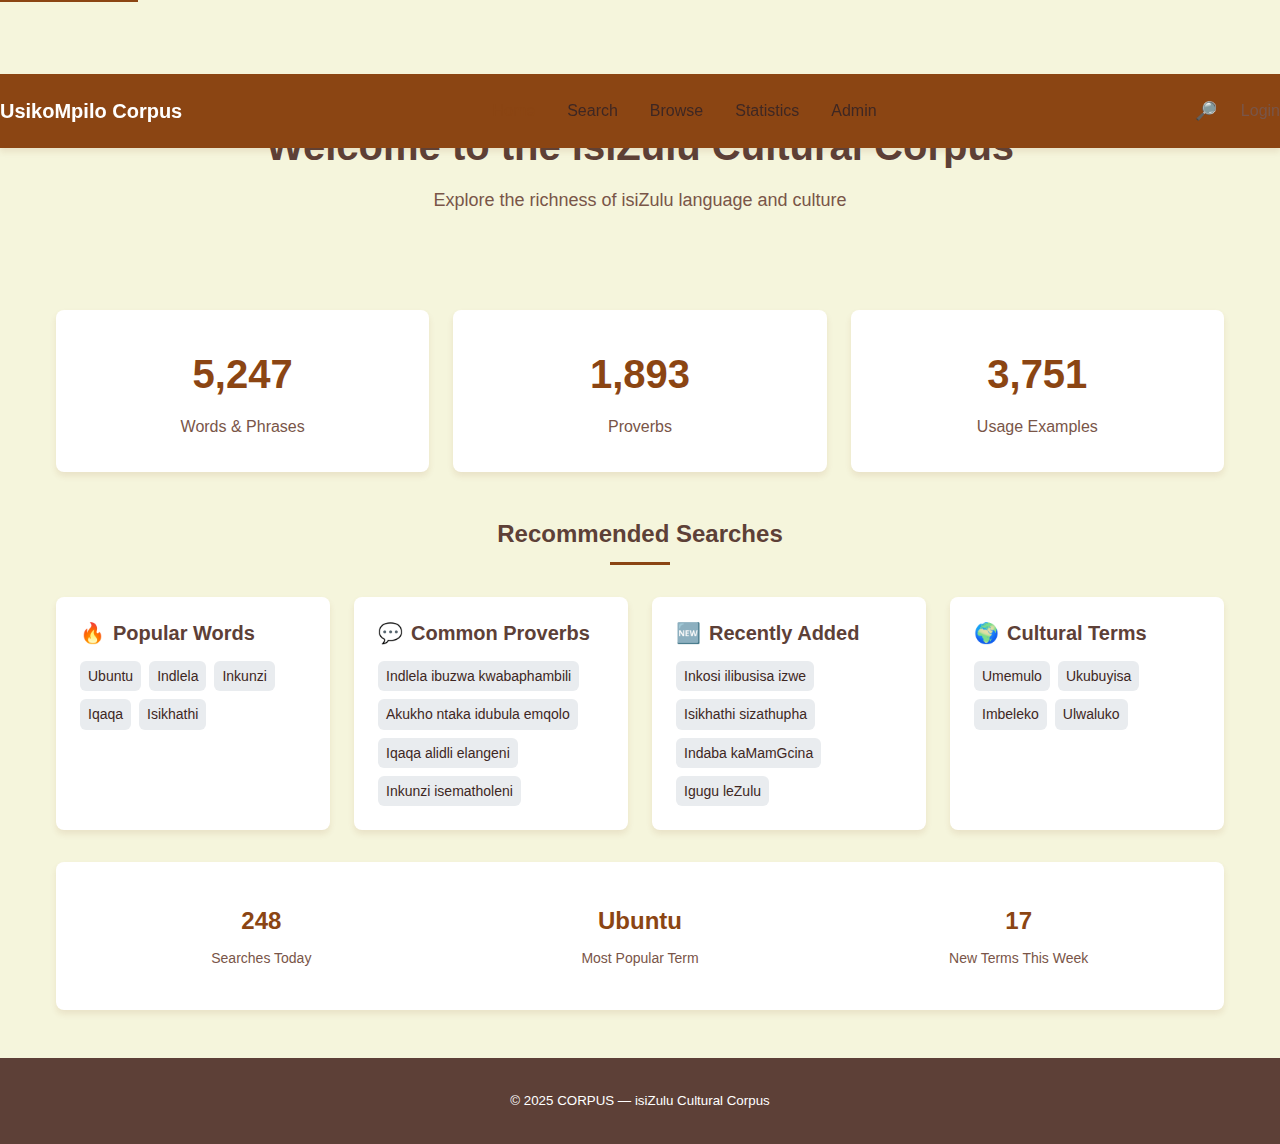
<file: index.html>
<!doctype html>
<html lang="en">
<head>
  <meta charset="utf-8" />
  <meta name="viewport" content="width=device-width,initial-scale=1" />
  <title>UsikoMpilo Corpus</title>
  <link rel="stylesheet" href="styles.css">
</head>
<body>
  <a class="skip-link" href="#main">Skip to content</a>

  <!-- Top Navigation -->
  <header class="top-nav" role="banner">
    <div class="nav-inner">
      <a href="index.html" class="logo" id="nav-home">UsikoMpilo Corpus</a>
      <nav class="primary-nav" aria-label="Primary navigation" id="primaryNav">
        <a href="index.html" class="nav-link active">Home</a>
        <a href="search.html" class="nav-link">Search</a>
        <a href="browse.html" class="nav-link">Browse</a>
        <a href="analysis.html" class="nav-link">Statistics</a>
        <a href="admin.html" class="nav-link">Admin</a>
      </nav>
      <div class="nav-right">
        <button id="openSearchBtn" aria-label="Open quick search">🔎</button>
        <a href="#" id="loginBtn" class="muted-2">Login</a>
      </div>
      <button class="hamburger" aria-label="Toggle navigation" id="hamburger">☰</button>
    </div>
  </header>

  <!-- Main content -->
  <main id="main" class="container" role="main" tabindex="-1">
    <section class="hero">
      <h1>Welcome to the isiZulu Cultural Corpus</h1>
      <p>Explore the richness of isiZulu language and culture</p>
    </section>
    
    <!-- Stats Section -->
    <section class="stats-section">
      <div class="stats-grid">
        <div class="stat-card">
          <div class="stat-number">5,247</div>
          <div class="stat-label">Words & Phrases</div>
        </div>
        <div class="stat-card">
          <div class="stat-number">1,893</div>
          <div class="stat-label">Proverbs</div>
        </div>
        <div class="stat-card">
          <div class="stat-number">3,751</div>
          <div class="stat-label">Usage Examples</div>
        </div>
      </div>
    </section>
    
    <!-- Recommended Searches Section -->
    <section class="recommended-searches">
      <h2 class="section-heading">Recommended Searches</h2>
      <div class="recommended-categories">
        <!-- Popular Words Category -->
        <div class="category-card">
          <h3 class="category-title">
            <span class="icon">🔥</span>
            Popular Words
          </h3>
          <div class="search-tags">
            <a href="#" class="search-tag">Ubuntu</a>
            <a href="#" class="search-tag">Indlela</a>
            <a href="#" class="search-tag">Inkunzi</a>
            <a href="#" class="search-tag">Iqaqa</a>
            <a href="#" class="search-tag">Isikhathi</a>
          </div>
        </div>
        <!-- Common Proverbs Category -->
        <div class="category-card">
          <h3 class="category-title">
            <span class="icon">💬</span>
            Common Proverbs
          </h3>
          <div class="search-tags">
            <a href="#" class="search-tag">Indlela ibuzwa kwabaphambili</a>
            <a href="#" class="search-tag">Akukho ntaka idubula emqolo</a>
            <a href="#" class="search-tag">Iqaqa alidli elangeni</a>
            <a href="#" class="search-tag">Inkunzi isematholeni</a>
          </div>
        </div>
        <!-- Recently Added Category -->
        <div class="category-card">
          <h3 class="category-title">
            <span class="icon">🆕</span>
            Recently Added
          </h3>
          <div class="search-tags">
            <a href="#" class="search-tag">Inkosi ilibusisa izwe</a>
            <a href="#" class="search-tag">Isikhathi sizathupha</a>
            <a href="#" class="search-tag">Indaba kaMamGcina</a>
            <a href="#" class="search-tag">Igugu leZulu</a>
          </div>
        </div>
        <!-- Cultural Terms Category -->
        <div class="category-card">
          <h3 class="category-title">
            <span class="icon">🌍</span>
            Cultural Terms
          </h3>
          <div class="search-tags">
            <a href="#" class="search-tag">Umemulo</a>
            <a href="#" class="search-tag">Ukubuyisa</a>
            <a href="#" class="search-tag">Imbeleko</a>
            <a href="#" class="search-tag">Ulwaluko</a>
          </div>
        </div>
      </div>
      <!-- Search Stats -->
      <div class="search-stats">
        <div class="stat-item">
          <span class="stat-number">248</span>
          <span class="stat-label">Searches Today</span>
        </div>
        <div class="stat-item">
          <span class="stat-number">Ubuntu</span>
          <span class="stat-label">Most Popular Term</span>
        </div>
        <div class="stat-item">
          <span class="stat-number">17</span>
          <span class="stat-label">New Terms This Week</span>
        </div>
      </div>
    </section>
  </main>

  <footer>
    <div class="container">
      <small>© 2025 CORPUS — isiZulu Cultural Corpus</small>
    </div>
  </footer>

  <script src="app.js" defer></script>
</body>
</html>
</file>
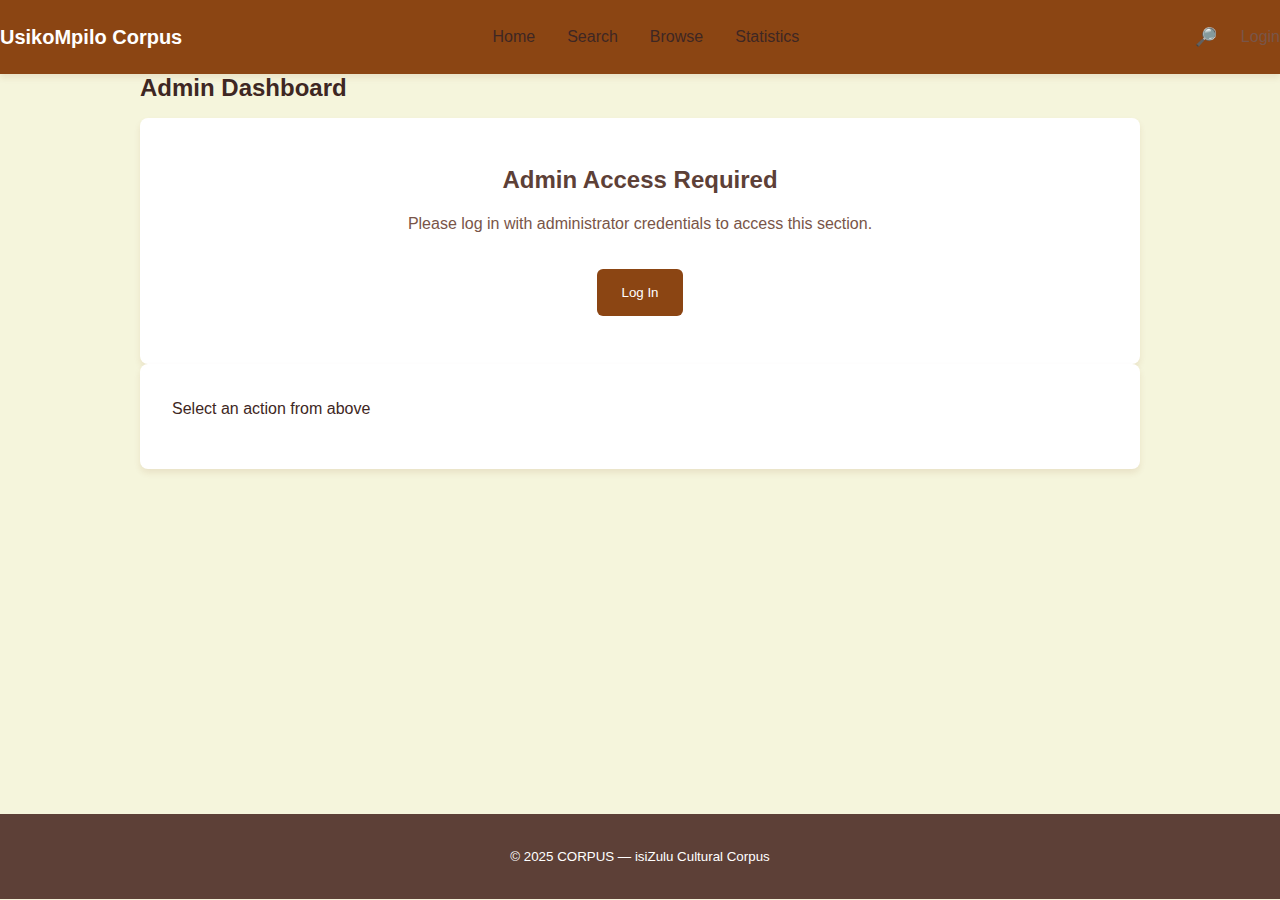
<file: admin.html>
<!doctype html>
<html lang="en">
<head>
  <meta charset="utf-8" />
  <meta name="viewport" content="width=device-width,initial-scale=1" />
  <title>Admin - UsikoMpilo Corpus</title>
  <link rel="stylesheet" href="styles.css">
</head>
<body>
  <a class="skip-link" href="#main">Skip to content</a>

  <!-- Top Navigation -->
  <header class="top-nav" role="banner">
    <div class="nav-inner">
      <a href="index.html" class="logo" id="nav-home">UsikoMpilo Corpus</a>
      <nav class="primary-nav" aria-label="Primary navigation" id="primaryNav">
        <a href="index.html" class="nav-link">Home</a>
        <a href="search.html" class="nav-link">Search</a>
        <a href="browse.html" class="nav-link">Browse</a>
        <a href="analysis.html" class="nav-link">Statistics</a>
        <a href="admin.html" class="nav-link active">Admin</a>
      </nav>
      <div class="nav-right">
        <button id="openSearchBtn" aria-label="Open quick search">🔎</button>
        <a href="#" id="loginBtn" class="muted-2">Login</a>
      </div>
      <button class="hamburger" aria-label="Toggle navigation" id="hamburger">☰</button>
    </div>
  </header>

  <!-- Main content -->
  <main id="main" class="container" role="main" tabindex="-1">
    <section class="admin-page">
      <h2>Admin Dashboard</h2>
      <div class="admin-login-prompt" id="adminLoginPrompt">
        <h2>Admin Access Required</h2>
        <p>Please log in with administrator credentials to access this section.</p>
        <button id="adminLoginButton">Log In</button>
      </div>
      <div class="admin-actions" id="adminActions" style="display: none;">
        <div class="admin-card">
          <h3>Data Management</h3>
          <button id="addEntryBtn">Add New Entry</button>
          <button id="importDataBtn">Import Data</button>
          <button id="exportDataBtn">Export Data</button>
        </div>
        <div class="admin-card">
          <h3>User Management</h3>
          <button id="manageUsersBtn">Manage Users</button>
          <button id="viewActivityBtn">View Activity Log</button>
        </div>
        <div class="admin-card">
          <h3>System Settings</h3>
          <button id="systemSettingsBtn">System Settings</button>
          <button id="backupDataBtn">Backup Data</button>
        </div>
      </div>
      <div class="admin-content" id="adminContent">
        <p>Select an action from above</p>
      </div>
    </section>
  </main>

  <footer>
    <div class="container">
      <small>© 2025 CORPUS — isiZulu Cultural Corpus</small>
    </div>
  </footer>

  <script src="app.js" defer></script>
</body>
</html>
</file>
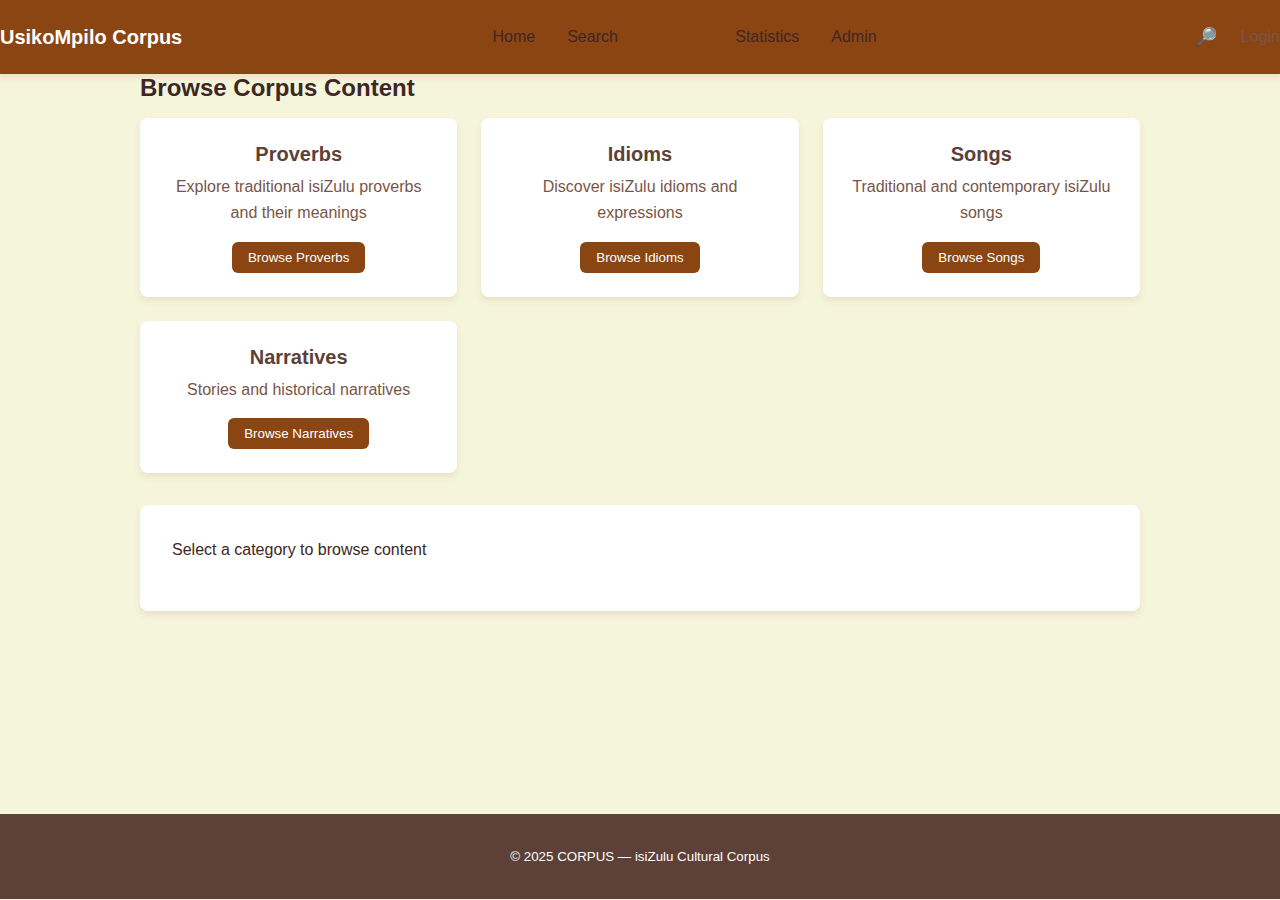
<file: browse.html>
<!doctype html>
<html lang="en">
<head>
  <meta charset="utf-8" />
  <meta name="viewport" content="width=device-width,initial-scale=1" />
  <title>Browse - UsikoMpilo Corpus</title>
  <link rel="stylesheet" href="styles.css">
</head>
<body>
  <a class="skip-link" href="#main">Skip to content</a>

  <!-- Top Navigation -->
  <header class="top-nav" role="banner">
    <div class="nav-inner">
      <a href="index.html" class="logo" id="nav-home">UsikoMpilo Corpus</a>
      <nav class="primary-nav" aria-label="Primary navigation" id="primaryNav">
        <a href="index.html" class="nav-link">Home</a>
        <a href="search.html" class="nav-link">Search</a>
        <a href="browse.html" class="nav-link active">Browse</a>
        <a href="analysis.html" class="nav-link">Statistics</a>
        <a href="admin.html" class="nav-link">Admin</a>
      </nav>
      <div class="nav-right">
        <button id="openSearchBtn" aria-label="Open quick search">🔎</button>
        <a href="#" id="loginBtn" class="muted-2">Login</a>
      </div>
      <button class="hamburger" aria-label="Toggle navigation" id="hamburger">☰</button>
    </div>
  </header>

  <!-- Main content -->
  <main id="main" class="container" role="main" tabindex="-1">
    <section class="browse-page">
      <h2>Browse Corpus Content</h2>
      <div class="browse-categories">
        <div class="browse-card">
          <h3>Proverbs</h3>
          <p>Explore traditional isiZulu proverbs and their meanings</p>
          <button class="browse-button" data-category="proverbs">Browse Proverbs</button>
        </div>
        <div class="browse-card">
          <h3>Idioms</h3>
          <p>Discover isiZulu idioms and expressions</p>
          <button class="browse-button" data-category="idioms">Browse Idioms</button>
        </div>
        <div class="browse-card">
          <h3>Songs</h3>
          <p>Traditional and contemporary isiZulu songs</p>
          <button class="browse-button" data-category="songs">Browse Songs</button>
        </div>
        <div class="browse-card">
          <h3>Narratives</h3>
          <p>Stories and historical narratives</p>
          <button class="browse-button" data-category="narratives">Browse Narratives</button>
        </div>
      </div>
      <div class="browse-content" id="browseContent">
        <p>Select a category to browse content</p>
      </div>
    </section>
  </main>

  <footer>
    <div class="container">
      <small>© 2025 CORPUS — isiZulu Cultural Corpus</small>
    </div>
  </footer>

  <script src="app.js" defer></script>
</body>
</html>
</file>
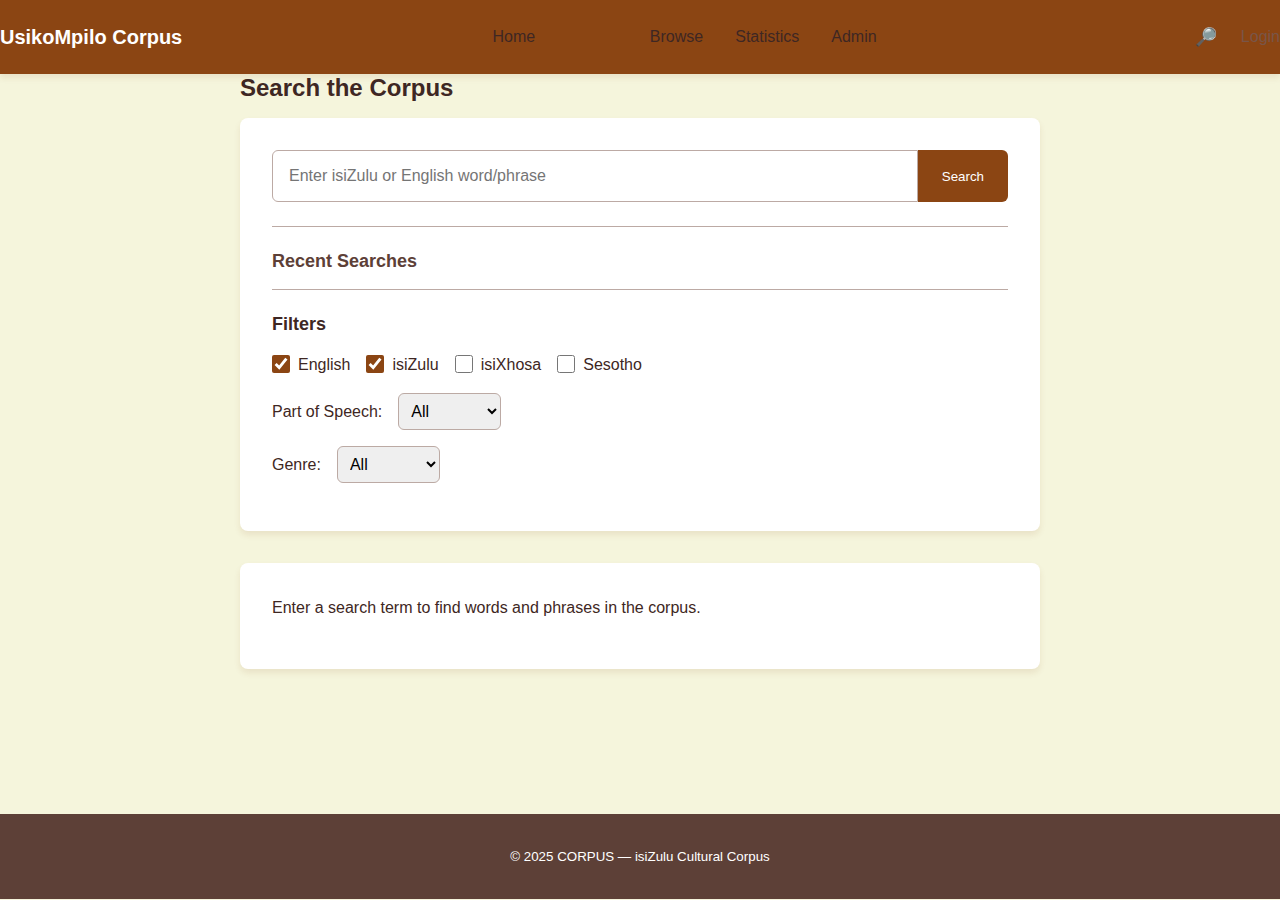
<file: search.html>
<!doctype html>
<html lang="en">
<head>
  <meta charset="utf-8" />
  <meta name="viewport" content="width=device-width,initial-scale=1" />
  <title>Search - UsikoMpilo Corpus</title>
  <link rel="stylesheet" href="styles.css">
</head>
<body>
  <a class="skip-link" href="#main">Skip to content</a>

  <!-- Top Navigation -->
  <header class="top-nav" role="banner">
    <div class="nav-inner">
      <a href="index.html" class="logo" id="nav-home">UsikoMpilo Corpus</a>
      <nav class="primary-nav" aria-label="Primary navigation" id="primaryNav">
        <a href="index.html" class="nav-link">Home</a>
        <a href="search.html" class="nav-link active">Search</a>
        <a href="browse.html" class="nav-link">Browse</a>
        <a href="analysis.html" class="nav-link">Statistics</a>
        <a href="admin.html" class="nav-link">Admin</a>
      </nav>
      <div class="nav-right">
        <button id="openSearchBtn" aria-label="Open quick search">🔎</button>
        <a href="#" id="loginBtn" class="muted-2">Login</a>
      </div>
      <button class="hamburger" aria-label="Toggle navigation" id="hamburger">☰</button>
    </div>
  </header>

  <!-- Main content -->
  <main id="main" class="container" role="main" tabindex="-1">
    <section class="search-page">
      <h2>Search the Corpus</h2>
      <div class="search-box">
        <div class="search-input-group">
          <input type="text" id="searchInput" placeholder="Enter isiZulu or English word/phrase">
          <button id="searchButton">Search</button>
        </div>
        <div class="search-history">
          <h3>Recent Searches</h3>
          <div id="searchHistory" class="search-tags"></div>
        </div>
        <div class="search-filters">
          <h3>Filters</h3>
          <div class="filter-options">
            <label><input type="checkbox" name="language" value="english" checked> English</label>
            <label><input type="checkbox" name="language" value="isizulu" checked> isiZulu</label>
            <label><input type="checkbox" name="language" value="isixhosa"> isiXhosa</label>
            <label><input type="checkbox" name="language" value="sesotho"> Sesotho</label>
          </div>
          <div class="filter-options">
            <label>Part of Speech:
              <select id="posFilter">
                <option value="">All</option>
                <option value="noun">Noun</option>
                <option value="verb">Verb</option>
                <option value="adjective">Adjective</option>
                <option value="adverb">Adverb</option>
                <option value="proverb">Proverb</option>
                <option value="idiom">Idiom</option>
              </select>
            </label>
          </div>
          <div class="filter-options">
            <label>Genre:
              <select id="genreFilter">
                <option value="">All</option>
                <option value="proverb">Proverb</option>
                <option value="idiom">Idiom</option>
                <option value="narrative">Narrative</option>
                <option value="song">Song</option>
                <option value="greeting">Greeting</option>
              </select>
            </label>
          </div>
        </div>
      </div>
      <div class="search-results" id="searchResults">
        <p>Enter a search term to find words and phrases in the corpus.</p>
      </div>
    </section>
  </main>

  <footer>
    <div class="container">
      <small>© 2025 CORPUS — isiZulu Cultural Corpus</small>
    </div>
  </footer>

  <script src="app.js" defer></script>
</body>
</html>
</file>
<file: styles.css>
/* styles.css - Complete styling for isiZulu Cultural Corpus System */

/* ===== VARIABLES ===== */
:root {
  --primary: #8B4513; /* SaddleBrown */
  --primary-dark: #654321; /* Darker Brown */
  --secondary: #5D4037; /* Dark Brown */
  --accent: #D2691E; /* Chocolate */
  --accent-dark: #A0522D; /* Sienna */
  --success: #8FBC8F; /* DarkSeaGreen */
  --warning: #CD853F; /* Peru */
  --danger: #A52A2A; /* Brown */
  --light: #F5F5DC; /* Beige */
  --dark: #3E2723; /* Dark Brown Text */
  --gray: #795548; /* Brown Gray */
  --gray-light: #BCAAA4; /* Light Brown */
  --white: #ffffff;
  --font-family: 'Segoe UI', Tahoma, Geneva, Verdana, sans-serif;
  --font-size-xs: 0.75rem;
  --font-size-sm: 0.875rem;
  --font-size-md: 1rem;
  --font-size-lg: 1.125rem;
  --font-size-xl: 1.25rem;
  --font-size-2xl: 1.5rem;
  --font-size-3xl: 1.875rem;
  --spacing-xs: 0.25rem;
  --spacing-sm: 0.5rem;
  --spacing-md: 1rem;
  --spacing-lg: 1.5rem;
  --spacing-xl: 2rem;
  --spacing-2xl: 3rem;
  --border-radius-sm: 0.25rem;
  --border-radius-md: 0.375rem;
  --border-radius-lg: 0.5rem;
  --border-radius-xl: 0.75rem;
  --shadow-sm: 0 1px 3px rgba(139, 69, 19, 0.1);
  --shadow-md: 0 4px 6px rgba(139, 69, 19, 0.1);
  --shadow-lg: 0 10px 15px rgba(139, 69, 19, 0.1);
  --transition: all 0.3s ease;
}

/* ===== RESET & BASE STYLES ===== */
* {
  margin: 0;
  padding: 0;
  box-sizing: border-box;
}

body {
  font-family: var(--font-family);
  font-size: var(--font-size-md);
  line-height: 1.6;
  color: var(--dark);
  background-color: var(--light);
}

.skip-link {
  position: absolute;
  top: -40px;
  left: 0;
  background: var(--primary);
  color: var(--white);
  padding: var(--spacing-sm) var(--spacing-md);
  z-index: 1000;
  text-decoration: none;
}

.skip-link:focus {
  top: 0;
}

/* ===== LAYOUT ===== */
.container {
  width: 100%;
  max-width: 1200px;
  margin: 0 auto;
  padding: 0 var(--spacing-md);
}

/* ===== TYPOGRAPHY ===== */
h1, h2, h3, h4, h5, h6 {
  margin-bottom: var(--spacing-md);
  font-weight: 600;
  line-height: 1.2;
}

h1 { font-size: var(--font-size-3xl); }
h2 { font-size: var(--font-size-2xl); }
h3 { font-size: var(--font-size-xl); }
h4 { font-size: var(--font-size-lg); }
p { margin-bottom: var(--spacing-md); }

/* ===== NAVIGATION ===== */
.top-nav {
  background-color: var(--primary);
  box-shadow: var(--shadow-md);
  position: sticky;
  top: 0;
  z-index: 1000;
  padding: var(--spacing-md) 0;
}

.nav-inner {
  display: flex;
  justify-content: space-between;
  align-items: center;
}

.logo {
  font-size: var(--font-size-xl);
  font-weight: 700;
  color: var(--white);
  text-decoration: none;
}

.primary-nav {
  display: flex;
  gap: var(--spacing-xl);
}

.nav-link {
  color: var(--dark);
  text-decoration: none;
  font-weight: 500;
  padding: var(--spacing-sm) 0;
  position: relative;
  transition: var(--transition);
}

.nav-link:hover,
.nav-link.active {
  color: var(--primary);
}

.nav-link.active::after {
  content: '';
  position: absolute;
  bottom: 0;
  left: 0;
  width: 100%;
  height: 2px;
  background-color: var(--primary);
}

.nav-right {
  display: flex;
  align-items: center;
  gap: var(--spacing-md);
}

#openSearchBtn {
  background: none;
  border: none;
  font-size: var(--font-size-lg);
  cursor: pointer;
  padding: var(--spacing-sm);
  border-radius: var(--border-radius-md);
  transition: var(--transition);
}

#openSearchBtn:hover {
  background-color: rgba(0, 0, 0, 0.05);
}

#loginBtn {
  color: var(--gray);
  text-decoration: none;
  transition: var(--transition);
}

#loginBtn:hover {
  color: var(--primary);
}

.hamburger {
  display: none;
  background: none;
  border: none;
  font-size: var(--font-size-xl);
  cursor: pointer;
}

/* ===== MAIN CONTENT ===== */
main {
  padding: var(--spacing-2xl) 0;
  min-height: calc(100vh - 160px);
}

.page-content {
  animation: fadeIn 0.3s ease;
}

@keyframes fadeIn {
  from { opacity: 0; transform: translateY(10px); }
  to { opacity: 1; transform: translateY(0); }
}

/* ===== HERO SECTION ===== */
.hero {
  text-align: center;
  padding: var(--spacing-2xl) 0;
  margin-bottom: var(--spacing-2xl);
}

.hero h1 {
  font-size: 2.5rem;
  margin-bottom: var(--spacing-md);
  color: var(--secondary);
}

.hero p {
  font-size: var(--font-size-lg);
  color: var(--gray);
  max-width: 600px;
  margin: 0 auto;
}

/* ===== SEARCH PAGE ===== */
.search-page {
  max-width: 800px;
  margin: 0 auto;
}

.search-box {
  background-color: var(--white);
  border-radius: var(--border-radius-lg);
  padding: var(--spacing-xl);
  box-shadow: var(--shadow-md);
  margin-bottom: var(--spacing-xl);
}

.search-input-group {
  display: flex;
  margin-bottom: var(--spacing-lg);
}

#searchInput {
  flex: 1;
  padding: var(--spacing-md);
  border: 1px solid var(--gray-light);
  border-radius: var(--border-radius-md) 0 0 var(--border-radius-md);
  font-size: var(--font-size-md);
  outline: none;
  transition: var(--transition);
}

#searchInput:focus {
  border-color: var(--primary);
  box-shadow: 0 0 0 3px rgba(52, 152, 219, 0.1);
}

#searchButton {
  padding: var(--spacing-md) var(--spacing-lg);
  background-color: var(--primary);
  color: var(--white);
  border: none;
  border-radius: 0 var(--border-radius-md) var(--border-radius-md) 0;
  cursor: pointer;
  font-weight: 500;
  transition: var(--transition);
}

#searchButton:hover {
  background-color: var(--primary-dark);
}

.search-history {
  margin-top: var(--spacing-lg);
  padding-top: var(--spacing-lg);
  border-top: 1px solid var(--gray-light);
}

.search-history h3 {
  margin-bottom: var(--spacing-md);
  font-size: var(--font-size-lg);
  color: var(--secondary);
}

.search-filters {
  border-top: 1px solid var(--gray-light);
  padding-top: var(--spacing-lg);
}

.search-filters h3 {
  margin-bottom: var(--spacing-md);
  font-size: var(--font-size-lg);
}

.filter-options {
  margin-bottom: var(--spacing-md);
  display: flex;
  flex-wrap: wrap;
  gap: var(--spacing-md);
}

.filter-options label {
  display: flex;
  align-items: center;
  gap: var(--spacing-sm);
  cursor: pointer;
}

.filter-options input[type="checkbox"] {
  width: 18px;
  height: 18px;
  accent-color: var(--primary);
}

.filter-options select {
  padding: var(--spacing-sm);
  border: 1px solid var(--gray-light);
  border-radius: var(--border-radius-md);
  font-size: var(--font-size-md);
  margin-left: var(--spacing-sm);
}

.search-results {
  background-color: var(--white);
  border-radius: var(--border-radius-lg);
  padding: var(--spacing-xl);
  box-shadow: var(--shadow-md);
}

.result-card {
  border-bottom: 1px solid var(--gray-light);
  padding: var(--spacing-lg) 0;
}

.result-card:last-child {
  border-bottom: none;
}

.result-header {
  display: flex;
  justify-content: space-between;
  align-items: flex-start;
  margin-bottom: var(--spacing-md);
}

.frequency-badge {
  background-color: var(--primary);
  color: var(--white);
  padding: var(--spacing-xs) var(--spacing-sm);
  border-radius: var(--border-radius-md);
  font-size: var(--font-size-sm);
  font-weight: 500;
}

.pos-tag {
  background-color: var(--accent);
  color: var(--white);
  padding: var(--spacing-xs) var(--spacing-sm);
  border-radius: var(--border-radius-md);
  font-size: var(--font-size-sm);
  font-weight: 500;
}

.cultural-context {
  background-color: #fff3cd;
  padding: var(--spacing-md);
  border-radius: var(--border-radius-md);
  margin: var(--spacing-md) 0;
  border-left: 4px solid var(--warning);
}

.examples {
  margin-top: var(--spacing-md);
}

.example {
  background-color: #f8f9fa;
  padding: var(--spacing-md);
  border-radius: var(--border-radius-md);
  margin-bottom: var(--spacing-md);
}

.example:last-child {
  margin-bottom: 0;
}

/* ===== RECOMMENDED SEARCHES ===== */
.recommended-searches {
  margin: var(--spacing-2xl) 0;
}

.section-heading {
  text-align: center;
  margin-bottom: var(--spacing-xl);
  color: var(--secondary);
  position: relative;
  padding-bottom: var(--spacing-md);
}

.section-heading::after {
  content: '';
  position: absolute;
  bottom: 0;
  left: 50%;
  transform: translateX(-50%);
  width: 60px;
  height: 3px;
  background-color: var(--primary);
}

.recommended-categories {
  display: grid;
  grid-template-columns: repeat(auto-fit, minmax(250px, 1fr));
  gap: var(--spacing-lg);
  margin-bottom: var(--spacing-xl);
}

.category-card {
  background-color: var(--white);
  border-radius: var(--border-radius-lg);
  padding: var(--spacing-lg);
  box-shadow: var(--shadow-md);
  transition: var(--transition);
}

.category-card:hover {
  transform: translateY(-5px);
  box-shadow: var(--shadow-lg);
}

.category-title {
  display: flex;
  align-items: center;
  gap: var(--spacing-sm);
  margin-bottom: var(--spacing-md);
  color: var(--secondary);
}

.category-title .icon {
  font-size: var(--font-size-xl);
}

.search-tags {
  display: flex;
  flex-wrap: wrap;
  gap: var(--spacing-sm);
}

.search-tag {
  background-color: #e9ecef;
  color: var(--dark);
  text-decoration: none;
  padding: var(--spacing-xs) var(--spacing-sm);
  border-radius: var(--border-radius-md);
  font-size: var(--font-size-sm);
  transition: var(--transition);
}

.search-tag:hover {
  background-color: var(--primary);
  color: var(--white);
}

.search-tag[aria-label^="Recent search"] {
  background-color: var(--accent);
  color: var(--white);
}

.search-stats {
  display: grid;
  grid-template-columns: repeat(auto-fit, minmax(200px, 1fr));
  gap: var(--spacing-md);
  background-color: var(--white);
  border-radius: var(--border-radius-lg);
  padding: var(--spacing-lg);
  box-shadow: var(--shadow-md);
}

.stat-item {
  text-align: center;
  padding: var(--spacing-md);
}

.stat-number {
  display: block;
  font-size: var(--font-size-2xl);
  font-weight: 700;
  color: var(--primary);
  margin-bottom: var(--spacing-xs);
}

.stat-label {
  font-size: var(--font-size-sm);
  color: var(--gray);
}

/* ===== STATS SECTION ===== */
.stats-section {
  margin: var(--spacing-2xl) 0;
}

.stats-grid {
  display: grid;
  grid-template-columns: repeat(auto-fit, minmax(200px, 1fr));
  gap: var(--spacing-lg);
}

.stat-card {
  background-color: var(--white);
  border-radius: var(--border-radius-lg);
  padding: var(--spacing-xl);
  text-align: center;
  box-shadow: var(--shadow-md);
  transition: var(--transition);
}

.stat-card:hover {
  transform: translateY(-5px);
  box-shadow: var(--shadow-lg);
}

.stat-card .stat-number {
  font-size: 2.5rem;
  margin-bottom: var(--spacing-sm);
}

.stat-card .stat-label {
  font-size: var(--font-size-md);
  color: var(--gray);
}

/* ===== BROWSE PAGE ===== */
.browse-page {
  max-width: 1000px;
  margin: 0 auto;
}

.browse-categories {
  display: grid;
  grid-template-columns: repeat(auto-fit, minmax(250px, 1fr));
  gap: var(--spacing-lg);
  margin-bottom: var(--spacing-xl);
}

.browse-card {
  background-color: var(--white);
  border-radius: var(--border-radius-lg);
  padding: var(--spacing-lg);
  text-align: center;
  box-shadow: var(--shadow-md);
  transition: var(--transition);
}

.browse-card:hover {
  transform: translateY(-5px);
  box-shadow: var(--shadow-lg);
}

.browse-card h3 {
  color: var(--secondary);
  margin-bottom: var(--spacing-sm);
}

.browse-card p {
  color: var(--gray);
  margin-bottom: var(--spacing-md);
}

.browse-button {
  background-color: var(--primary);
  color: var(--white);
  border: none;
  padding: var(--spacing-sm) var(--spacing-md);
  border-radius: var(--border-radius-md);
  cursor: pointer;
  font-weight: 500;
  transition: var(--transition);
}

.browse-button:hover {
  background-color: var(--primary-dark);
}

.browse-content {
  background-color: var(--white);
  border-radius: var(--border-radius-lg);
  padding: var(--spacing-xl);
  box-shadow: var(--shadow-md);
  margin-top: var(--spacing-xl);
}

.browse-item {
  border-bottom: 1px solid var(--gray-light);
  padding: var(--spacing-lg) 0;
}

.browse-item:last-child {
  border-bottom: none;
}

.browse-item h4 {
  color: var(--secondary);
  margin-bottom: var(--spacing-sm);
}

/* ===== ANALYSIS PAGE ===== */
.analysis-page {
  max-width: 1000px;
  margin: 0 auto;
}

.stats-overview {
  display: grid;
  grid-template-columns: repeat(auto-fit, minmax(200px, 1fr));
  gap: var(--spacing-lg);
  margin-bottom: var(--spacing-xl);
}

.stats-overview .stat {
  background-color: var(--white);
  border-radius: var(--border-radius-lg);
  padding: var(--spacing-lg);
  text-align: center;
  box-shadow: var(--shadow-md);
}

.stats-overview .stat h3 {
  font-size: var(--font-size-md);
  color: var(--gray);
  margin-bottom: var(--spacing-sm);
}

.stats-overview .stat-number {
  font-size: var(--font-size-2xl);
  font-weight: 700;
  color: var(--primary);
}

.charts-container {
  display: grid;
  grid-template-columns: repeat(auto-fit, minmax(400px, 1fr));
  gap: var(--spacing-lg);
}

.chart-card {
  background-color: var(--white);
  border-radius: var(--border-radius-lg);
  padding: var(--spacing-lg);
  box-shadow: var(--shadow-md);
}

.chart-card h3 {
  color: var(--secondary);
  text-align: center;
  margin-bottom: var(--spacing-lg);
}

.chart-card canvas {
  max-width: 100%;
}

/* ===== ADMIN PAGE ===== */
.admin-page {
  max-width: 1000px;
  margin: 0 auto;
}

.admin-login-prompt {
  background-color: var(--white);
  border-radius: var(--border-radius-lg);
  padding: var(--spacing-2xl);
  text-align: center;
  box-shadow: var(--shadow-md);
}

.admin-login-prompt h2 {
  color: var(--secondary);
  margin-bottom: var(--spacing-md);
}

.admin-login-prompt p {
  color: var(--gray);
  margin-bottom: var(--spacing-xl);
}

#adminLoginButton {
  background-color: var(--primary);
  color: var(--white);
  border: none;
  padding: var(--spacing-md) var(--spacing-lg);
  border-radius: var(--border-radius-md);
  cursor: pointer;
  font-weight: 500;
  transition: var(--transition);
}

#adminLoginButton:hover {
  background-color: var(--primary-dark);
}

.admin-actions {
  display: grid;
  grid-template-columns: repeat(auto-fit, minmax(250px, 1fr));
  gap: var(--spacing-lg);
  margin-bottom: var(--spacing-xl);
}

.admin-card {
  background-color: var(--white);
  border-radius: var(--border-radius-lg);
  padding: var(--spacing-lg);
  box-shadow: var(--shadow-md);
}

.admin-card h3 {
  color: var(--secondary);
  margin-bottom: var(--spacing-md);
}

.admin-card button {
  display: block;
  width: 100%;
  background-color: var(--primary);
  color: var(--white);
  border: none;
  padding: var(--spacing-md);
  border-radius: var(--border-radius-md);
  cursor: pointer;
  font-weight: 500;
  transition: var(--transition);
  margin-bottom: var(--spacing-sm);
}

.admin-card button:last-child {
  margin-bottom: 0;
}

.admin-card button:hover {
  background-color: var(--primary-dark);
}

.admin-content {
  background-color: var(--white);
  border-radius: var(--border-radius-lg);
  padding: var(--spacing-xl);
  box-shadow: var(--shadow-md);
}

.admin-form {
  display: flex;
  flex-direction: column;
  gap: var(--spacing-md);
}

.admin-form input,
.admin-form textarea,
.admin-form select {
  padding: var(--spacing-md);
  border: 1px solid var(--gray-light);
  border-radius: var(--border-radius-md);
  font-size: var(--font-size-md);
}

.admin-form button[type="submit"] {
  background-color: var(--success);
  color: var(--white);
  border: none;
  padding: var(--spacing-md);
  border-radius: var(--border-radius-md);
  cursor: pointer;
  font-weight: 500;
}

/* ===== MODALS ===== */
.modal-overlay {
  position: fixed;
  top: 0;
  left: 0;
  right: 0;
  bottom: 0;
  background-color: rgba(0, 0, 0, 0.5);
  display: flex;
  align-items: center;
  justify-content: center;
  z-index: 2000;
  padding: var(--spacing-md);
}

.modal-content {
  background-color: var(--white);
  border-radius: var(--border-radius-lg);
  padding: var(--spacing-xl);
  width: 100%;
  max-width: 400px;
  box-shadow: var(--shadow-lg);
}

.modal-content h2 {
  color: var(--secondary);
  margin-bottom: var(--spacing-lg);
  text-align: center;
}

.form-group {
  margin-bottom: var(--spacing-lg);
}

.form-group label {
  display: block;
  margin-bottom: var(--spacing-sm);
  font-weight: 500;
}

.form-group input {
  width: 100%;
  padding: var(--spacing-md);
  border: 50px solid var(--white-light);
  border-radius: var(--border-radius-md);
  font-size: var(--font-size-md);
  transition: var(--transition);
}

.form-group input:focus {
  border-color: var(--primary);
  box-shadow: 0 0 0 3px rgba(6, 174, 52, 0.1);
  outline: none;
}

.form-actions {
  display: flex;
  gap: var(--spacing-md);
}

.form-actions button {
  flex: 1;
  padding: var(--spacing-md);
  border-radius: var(--border-radius-md);
  font-weight: 500;
  cursor: pointer;
  transition: var(--transition);
}

.form-actions button[type="submit"] {
  background-color: var(--primary);
  color: var(--white);
  border: none;
}

.form-actions button[type="submit"]:hover {
  background-color: var(--primary-dark);
}

.form-actions button[type="button"] {
  background-color: var(--gray-light);
  color: var(--dark);
  border: none;
}

.form-actions button[type="button"]:hover {
  background-color: var(--gray);
}

/* ===== FOOTER ===== */
footer {
  background-color: var(--secondary);
  color: var(--white);
  padding: var(--spacing-xl) 0;
  text-align: center;
}

footer .container {
  display: flex;
  justify-content: center;
  align-items: center;
}

/* ===== RESPONSIVE DESIGN ===== */
@media (max-width: 768px) {
  .primary-nav {
    position: fixed;
    top: 70px;
    left: 0;
    right: 0;
    background-color: var(--white);
    flex-direction: column;
    padding: var(--spacing-md);
    box-shadow: var(--shadow-md);
    gap: 0;
    transform: translateY(-100%);
    opacity: 0;
    visibility: hidden;
    transition: var(--transition);
  }
  
  .primary-nav.active {
    transform: translateY(0);
    opacity: 1;
    visibility: visible;
  }
  
  .nav-link {
    padding: var(--spacing-md);
    border-bottom: 1px solid var(--gray-light);
  }
  
  .nav-link:last-child {
    border-bottom: none;
  }
  
  .hamburger {
    display: block;
  }
  
  .hero h1 {
    font-size: 2rem;
  }
  
  .search-input-group {
    flex-direction: column;
  }
  
  #searchInput {
    border-radius: var(--border-radius-md) var(--border-radius-md) 0 0;
  }
  
  #searchButton {
    border-radius: 0 0 var(--border-radius-md) var(--border-radius-md);
  }
  
  .filter-options {
    flex-direction: column;
    align-items: flex-start;
    gap: var(--spacing-sm);
  }
  
  .recommended-categories,
  .stats-grid,
  .stats-overview,
  .charts-container,
  .admin-actions {
    grid-template-columns: 1fr;
  }
  
  .search-stats {
    grid-template-columns: repeat(2, 1fr);
  }
}

@media (max-width: 480px) {
  .search-stats {
    grid-template-columns: 1fr;
  }
  
  .form-actions {
    flex-direction: column;
  }
}

/* ===== UTILITY CLASSES ===== */
.text-center { text-align: center; }
.text-left { text-align: left; }
.text-right { text-align: right; }
.muted { color: var(--gray); }
.muted-2 { color: var(--gray-light); }
.hidden { display: none; }
.sr-only {
  position: absolute;
  width: 1px;
  height: 1px;
  padding: 0;
  margin: -1px;
  overflow: hidden;
  clip: rect(0, 0, 0, 0);
  white-space: nowrap;
  border: 0;
}
.container:focus{
  outline: none;
  box-shadow: none;
}
</file>
